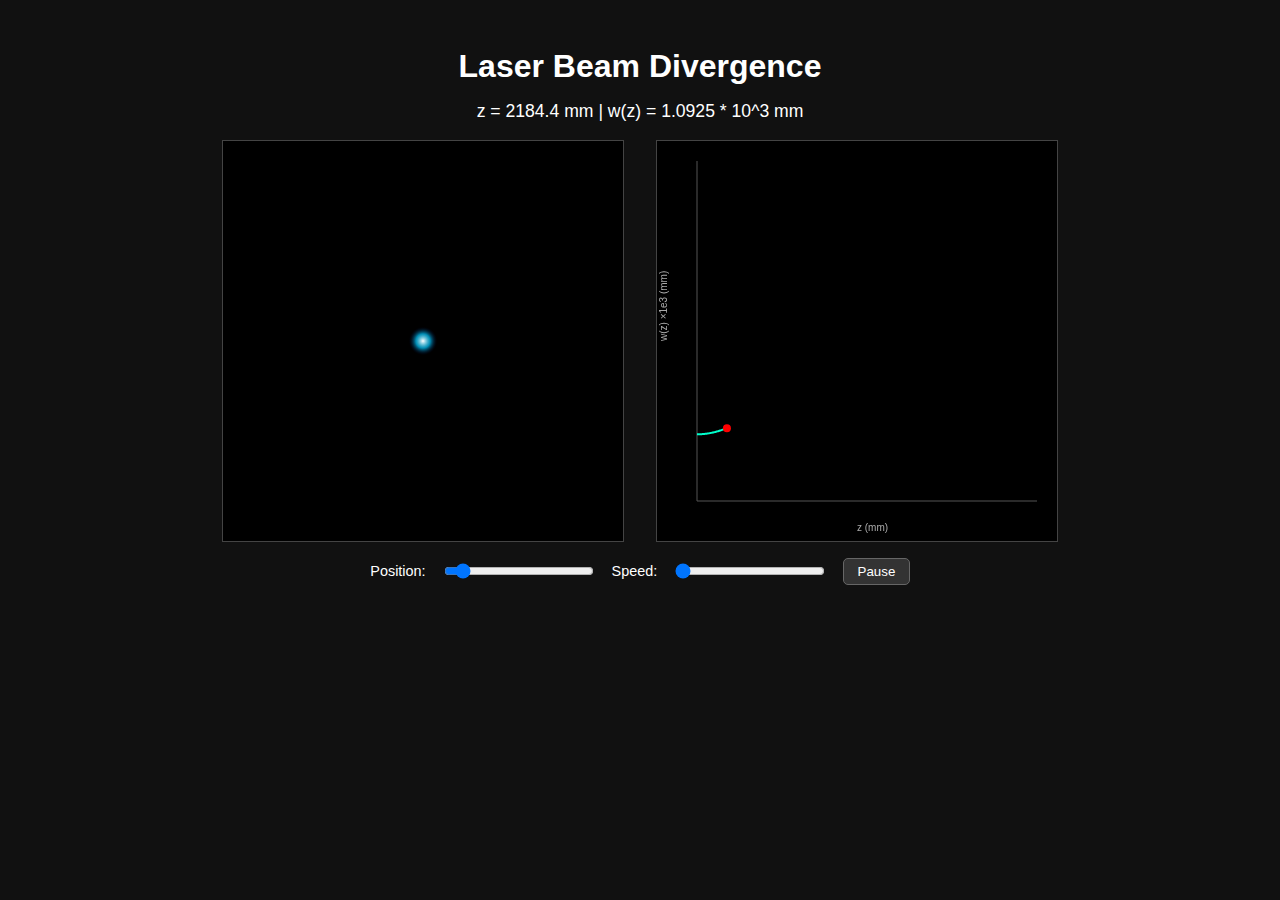
<file: index.html>
<!DOCTYPE html>
<html lang="en">
<head>
  <meta charset="UTF-8" />
  <meta name="viewport" content="width=device-width, initial-scale=1.0"/>
  <title>Laser Beam Divergence Simulation</title>
   <link rel="stylesheet" href="style.css">
</head>
<body>
  <h1>Laser Beam Divergence</h1>

  <div id="info">
    z = <span id="zValue">0.0</span> mm |
    w(z) = <span id="wValue">0.0000</span> * 10^3 mm
  </div>

  <div id="simulation">
    <canvas id="beamCanvas" width="400" height="400"></canvas>
    <canvas id="graphCanvas" width="400" height="400"></canvas>
  </div>

  <div id="controls">
    <label>Position:</label>
    <input type="range" id="slider" min="0" max="500" value="0">

    <label>Speed:</label>
    <input type="range" id="speedSlider" min="1" max="20" value="1">

    <button id="pauseBtn">Pause</button>
  </div>

  <script src = 'script.js'>
   
  </script>
</body>
</html>
</file>
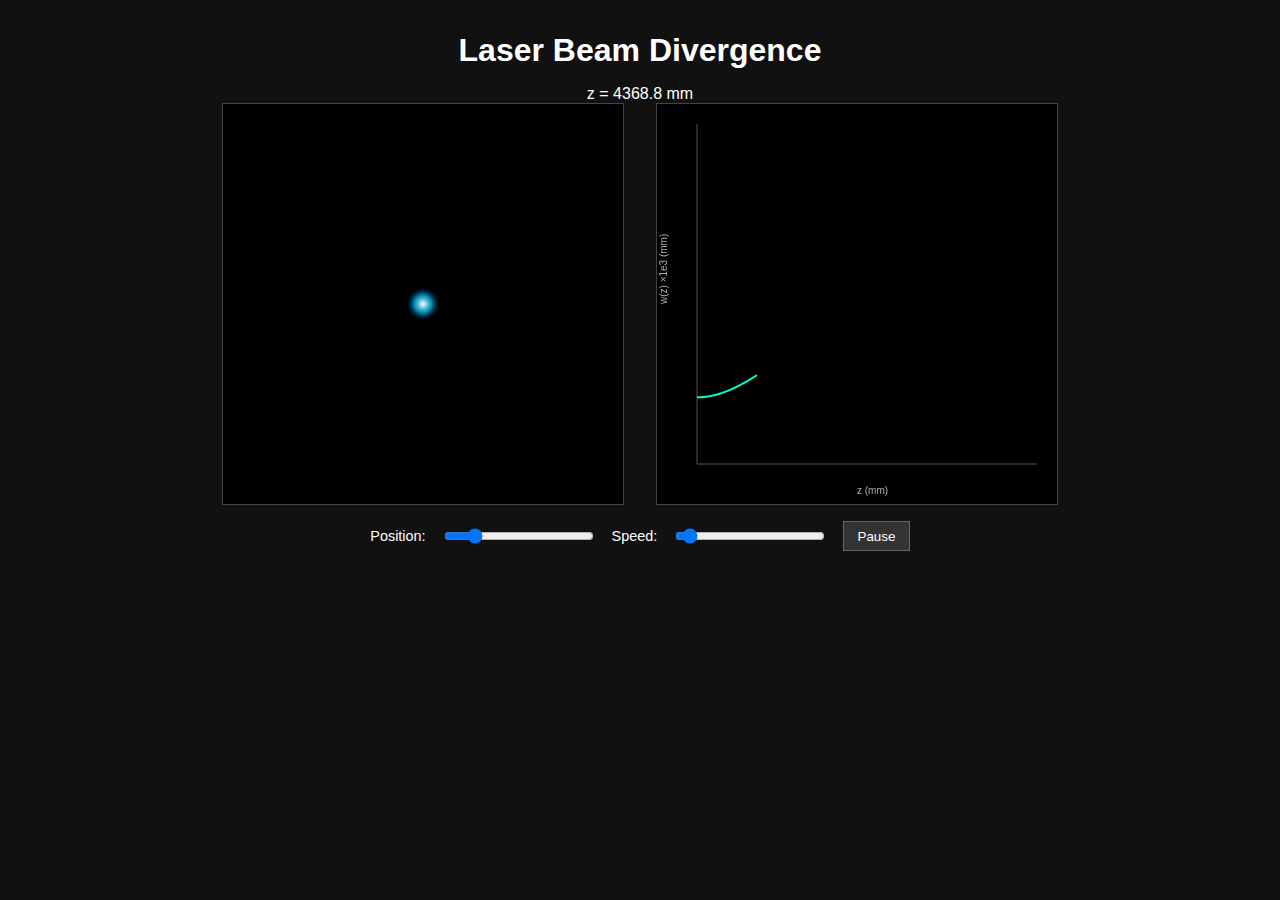
<file: simulation.html>
<!DOCTYPE html>
<html lang="en">
<head>
  <meta charset="UTF-8">
  <meta name="viewport" content="width=device-width, initial-scale=1.0">
  <title>Laser Beam Divergence Simulation</title>
  <style>
    body { display: flex; flex-direction: column; align-items: center; margin: 0; font-family: Arial, sans-serif; background: #111; color: #fff; }
    h1 { margin: 1em 0 0.5em; }
    #simulation { display: flex; gap: 2em; }
    canvas { background: #000; border: 1px solid #444; }
    #controls { margin: 1em; display: flex; gap: 1em; align-items: center; }
    input[type=range] { width: 150px; }
    label { font-size: 0.9em; }
    button { background: #333; color: #fff; border: 1px solid #666; padding: 0.5em 1em; cursor: pointer; }
    button:hover { background: #444; }
  </style>
</head>
<body>
  <h1>Laser Beam Divergence</h1>
  <div id="info">z = <span id="zValue">0.0</span> mm</div>

  <div id="simulation">
    <canvas id="beamCanvas" width="400" height="400"></canvas>
    <canvas id="graphCanvas" width="400" height="400"></canvas>
  </div>

  <div id="controls">
    <label>Position:</label>
    <input type="range" id="slider" min="0" max="500" value="0">

    <label>Speed:</label>
    <input type="range" id="speedSlider" min="1" max="20" value="2">

    <button id="pauseBtn">Pause</button>
  </div>

  <script>
    const beamCanvas = document.getElementById('beamCanvas');
    const beamCtx = beamCanvas.getContext('2d');
    const graphCanvas = document.getElementById('graphCanvas');
    const graphCtx = graphCanvas.getContext('2d');

    const w0 = 1e-3;
    const wavelength = 632.8e-9;
    const zR = Math.PI * w0 * w0 / wavelength;
    const steps = 500;

    const sizes = [];
    const zValues = [];
    for (let i = 0; i <= steps; i++) {
      const z = i * 5 * zR / steps;
      sizes.push(w0 * Math.sqrt(1 + (z / zR) ** 2));
      zValues.push(z * 1e3); // in mm
    }

    function drawAxes() {
      graphCtx.clearRect(0, 0, graphCanvas.width, graphCanvas.height);
      graphCtx.strokeStyle = '#555';
      graphCtx.lineWidth = 1;

      // x-axis
      graphCtx.beginPath();
      graphCtx.moveTo(40, graphCanvas.height - 40);
      graphCtx.lineTo(graphCanvas.width - 20, graphCanvas.height - 40);

      // y-axis
      graphCtx.moveTo(40, 20);
      graphCtx.lineTo(40, graphCanvas.height - 40);
      graphCtx.stroke();

      // labels
      graphCtx.fillStyle = '#aaa';
      graphCtx.fillText('z (mm)', graphCanvas.width / 2, graphCanvas.height - 10);
      graphCtx.save();
      graphCtx.translate(10, graphCanvas.height / 2);
      graphCtx.rotate(-Math.PI / 2);
      graphCtx.fillText('w(z) ×1e3 (mm)', 0, 0);
      graphCtx.restore();
    }

    function drawGraph(idx) {
      drawAxes();
      graphCtx.strokeStyle = '#0fc';
      graphCtx.lineWidth = 2;
      graphCtx.beginPath();
      for (let i = 0; i <= idx; i++) {
        const x = 40 + (graphCanvas.width - 60) * (i / steps);
        const y = graphCanvas.height - 40 - (graphCanvas.height - 60) * ((sizes[i] * 1e3) / (sizes[steps] * 1e3));
        if (i === 0) graphCtx.moveTo(x, y);
        else graphCtx.lineTo(x, y);
      }
      graphCtx.stroke();
    }

    function drawBeam(i) {
      const size = beamCanvas.width;
      const w = sizes[i];
      const scale = size / (6 * sizes[steps]);
      const center = size / 2;
      const radius = w * scale;

      beamCtx.clearRect(0, 0, size, size);
      const grad = beamCtx.createRadialGradient(center, center, 0, center, center, radius);
      grad.addColorStop(0, 'rgba(255,255,255,1)');
      grad.addColorStop(0.5, 'rgba(0,200,255,0.7)');
      grad.addColorStop(1, 'rgba(0,0,50,0)');

      beamCtx.fillStyle = grad;
      beamCtx.fillRect(center - radius, center - radius, radius * 2, radius * 2);
    }

    const slider = document.getElementById('slider');
    const speedSlider = document.getElementById('speedSlider');
    const zValueLabel = document.getElementById('zValue');
    const pauseBtn = document.getElementById('pauseBtn');

    slider.addEventListener('input', () => updateFrame(+slider.value));

    let idx = 0;
    let isPaused = false;

    pauseBtn.addEventListener('click', () => {
      isPaused = !isPaused;
      pauseBtn.textContent = isPaused ? '▶' : '⏸︎';
    });

    function updateFrame(i) {
      idx = i;
      drawBeam(idx);
      drawGraph(idx);
      zValueLabel.textContent = zValues[idx].toFixed(1);
    }

    function animate() {
      if (!isPaused) {
        const speed = +speedSlider.value;
        idx = (idx + speed) % (steps + 1);
        slider.value = idx;
        updateFrame(idx);
      }
      requestAnimationFrame(animate);
    }

    drawAxes();
    updateFrame(0);
    animate();
  </script>
</body>
</html>
</file>
<file: style.css>
body {
      display: flex;
      flex-direction: column;
      align-items: center;
      margin: 0;
      font-family: Arial, sans-serif;
      background: #111;
      color: #fff;
      padding: 1em;
    }

    h1 {
      margin: 1em 0 0.5em;
      text-align: center;
    }

    #info {
      margin-bottom: 1em;
      font-size: 1.1em;
    }

    #simulation {
      display: flex;
      flex-wrap: wrap;
      justify-content: center;
      gap: 2em;
    }

    canvas {
      background: #000;
      border: 1px solid #444;
      max-width: 90vw;
      height: auto;
    }

    #controls {
      margin: 1em;
      display: flex;
      flex-wrap: wrap;
      gap: 1em;
      justify-content: center;
      align-items: center;
    }

    input[type=range] {
      width: 150px;
    }

    label {
      font-size: 0.9em;
    }

    button {
      padding: 0.4em 1em;
      background: #333;
      color: white;
      border: 1px solid #666;
      border-radius: 5px;
      cursor: pointer;
    }

    button:hover {
      background: #444;
    }
</file>
